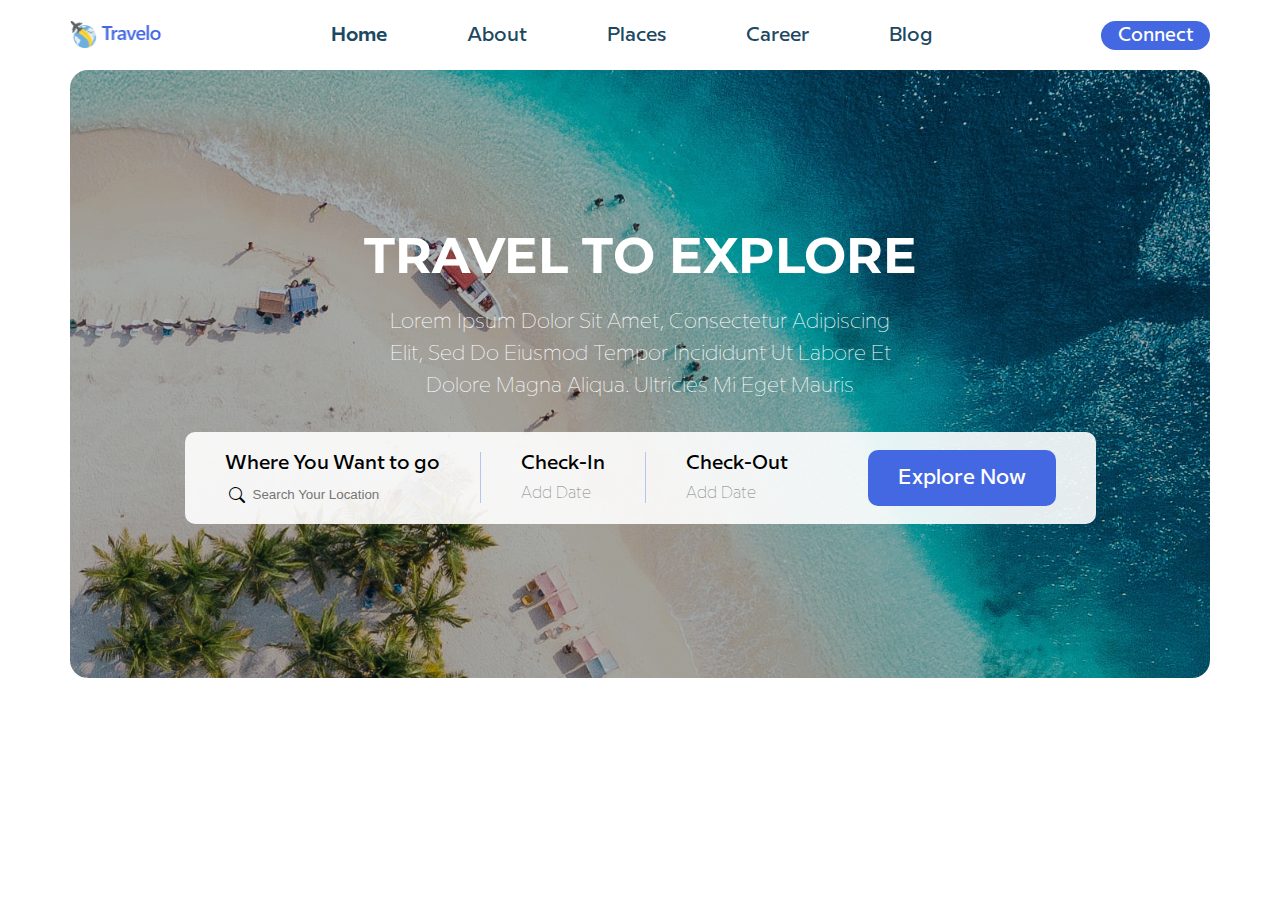
<file: index.html>
<!DOCTYPE html>
<html lang="en">
  <head>
    <meta charset="UTF-8" />
    <meta http-equiv="X-UA-Compatible" content="IE=edge" />
    <meta name="viewport" content="width=device-width, initial-scale=1.0" />
    <title>Travel Website</title>
    <link rel="preconnect" href="https://fonts.googleapis.com" />
    <link rel="preconnect" href="https://fonts.gstatic.com" crossorigin />
    <link
      href="https://fonts.googleapis.com/css2?family=Montserrat:wght@400;500;700&display=swap"
      rel="stylesheet"
    />
    <!-- CSS only -->
    <link
      href="https://cdn.jsdelivr.net/npm/bootstrap@5.1.0/dist/css/bootstrap.min.css"
      rel="stylesheet"
      integrity="sha384-KyZXEAg3QhqLMpG8r+8fhAXLRk2vvoC2f3B09zVXn8CA5QIVfZOJ3BCsw2P0p/We"
      crossorigin="anonymous"
    />
    <link
      rel="stylesheet"
      href="https://cdn.jsdelivr.net/npm/bootstrap-icons@1.5.0/font/bootstrap-icons.css"
    />
    <link rel="stylesheet" href="css/style.css" />
  </head>
  <body>
    <div class="custom-container">
      <header>
        <nav class="main-nav">
          <div class="logo">
            <a href="#"><img src="img/logo.png" alt="" /></a>
          </div>

          <ul class="main-menu">
            <li><a href="#" class="active-link">Home</a></li>
            <li><a href="#">About</a></li>
            <li><a href="#">Places</a></li>
            <li><a href="#">Career</a></li>
            <li><a href="#">Blog</a></li>
          </ul>
          <button class="nav-btn">Connect</button>
          <div class="toggle-btn"><i class="bi bi-list"></i></div>
        </nav>
        <div class="banner">
          <h2>Travel To explore</h2>
          <p class="banner-text">
            Lorem Ipsum Dolor Sit Amet, Consectetur Adipiscing Elit, Sed Do
            Eiusmod Tempor Incididunt Ut Labore Et Dolore Magna Aliqua.
            Ultricies Mi Eget Mauris
          </p>
          <div class="explore">
            <div class="explore-box e-box">
              <span>Where You Want to go</span>
              <div class="input-group">
                <i class="bi bi-search"></i>
                <input type="text" placeholder="Search Your Location" />
              </div>
            </div>
            <div class="explore-box e-box">
              <span>Check-In</span>
              <p>Add Date</p>
            </div>
            <div class="explore-box">
              <span>Check-Out</span>
              <p>Add Date</p>
            </div>
            <div class="explore-btn">
              <button>Explore Now</button>
            </div>
          </div>
        </div>
      </header>
    </div>
    <!-- JavaScript Bundle with Popper -->
    <script
      src="https://cdn.jsdelivr.net/npm/bootstrap@5.1.0/dist/js/bootstrap.bundle.min.js"
      integrity="sha384-U1DAWAznBHeqEIlVSCgzq+c9gqGAJn5c/t99JyeKa9xxaYpSvHU5awsuZVVFIhvj"
      crossorigin="anonymous"
    ></script>
    <script src="js/navbar.js"></script>
  </body>
</html>
</file>
<file: css/style.css>
/* font-family: 'Montserrat', sans-serif; */
/* #4468E2 */
@font-face {
  font-family: "Pro-Regular";
  src: url("../font/Rene Bieder  Milliard Thin.woff") format("woff");
}
@font-face {
  font-family: "Pro-Medium";
  src: url("../font/Rene Bieder  Milliard Medium.woff") format("woff");
}
@font-face {
  font-family: "Pro-Semibold";
  src: url("../font/Rene Bieder  Milliard SemiBold.woff") format("woff");
}
body,
h2,
p {
  margin: 0;
  padding: 0;
}

.custom-container {
  padding: 0px 70px;
  overflow-x: hidden;
}
@media screen and (max-width: 1120px) {
  .custom-container {
    padding: 0px 20px;
  }
}
/* Nav Start */
.main-nav {
  height: 70px;
  width: 100%;
  display: flex;
  justify-content: space-between;
  align-items: center;
}
.logo img {
  width: 92px;
}
.toggle-btn {
  display: none;
}
.main-menu {
  list-style: none;
  display: flex;
  padding: 0;
  margin: 0;
}
.main-menu li {
  margin: 0px 40px;
}
.main-menu li a {
  color: #1c4961;
  font-size: 20px;
  font-family: "Pro-Medium";
  text-decoration: none;
}
.main-menu li a.active-link {
  font-family: "Pro-Semibold";
}
.nav-btn {
  font-family: "Pro-Medium";
  font-size: 19px;
  background-color: #4468e2;
  color: white;
  border-radius: 17px;
  border: none;
  padding: 4px 17px;
}
@media screen and (max-width: 1024px) {
  .main-menu {
    position: fixed;
    top: 70px;
    right: -100%;
    background-color: white;
    height: 100vh;
    width: 100%;
    flex-direction: column;
    border-top: 1px solid black;
    padding-top: 20px;
    z-index: 9999;
    transition: 0.5s;
  }
  .main-menu li {
    margin-left: 20px;
    margin-right: 0px;
    margin-bottom: 20px;
  }
  .toggle-btn {
    display: block;
    color: black;
    font-size: 32px;
    cursor: pointer;
  }
}
/* Banner Start */
.banner {
  height: 608px;
  width: 100%;
  background-image: url("../img/banner.png");
  background-size: cover;
  background-position: center;
  background-color: rgba(0, 0, 0, 0.28);
  background-blend-mode: overlay;
  border-radius: 18px;
  display: flex;
  flex-direction: column;
  justify-content: center;
  align-items: center;
}
.banner h2 {
  text-align: center;
  font-family: "Montserrat", sans-serif;
  font-size: 50px;
  font-weight: bold;
  color: white;
  text-transform: uppercase;
  margin-bottom: 20px;
}
.banner-text {
  max-width: 522px;
  text-align: center;
  font-size: 21px;
  line-height: 32px;
  color: white;
  font-family: "Pro-Regular";
  margin-bottom: 30px;
}
.explore {
  display: flex;
  align-items: center;
  background-color: rgb(255, 255, 255, 0.9);
  border-radius: 10px;
  padding: 18px 0px;
}
.explore-box {
  padding: 0px 40px;
}
.explore-box span {
  display: inline-block;
  color: black;
  font-size: 20px;
  font-family: "Pro-Medium";
  margin-bottom: 10px;
}
.explore-box p {
  color: #7e7e7e;
  font-family: "Pro-Regular";
}
.e-box {
  border-right: 1px solid #b4c6ee;
}
.explore-btn {
  padding: 0px 40px;
}
.explore-btn button {
  background-color: #4468e2;
  font-family: "Pro-Medium";
  font-size: 21px;
  color: white;
  padding: 16px 30px;
  border: none;
  border-radius: 10px;
}
.input-group {
  position: relative;
}
input {
  border: none;
  width: 100%;
  padding-left: 28px;
  background-color: transparent;
}
input:focus {
  outline: none;
}
.input-group i {
  position: absolute;
  top: 2px;
  left: 4px;
}
@media screen and (max-width: 1065px) {
  .explore {
    flex-direction: column;
  }
  .e-box {
    border: none;
  }
  .explore-box {
    margin-bottom: 20px;
  }
}
@media screen and (max-width: 700px) {
  .banner {
    height: 90vh;
  }
  .banner h2 {
    font-size: 30px;
  }
  .banner-text {
    font-size: 17px;
    line-height: 25px;
  }
}
</file>
